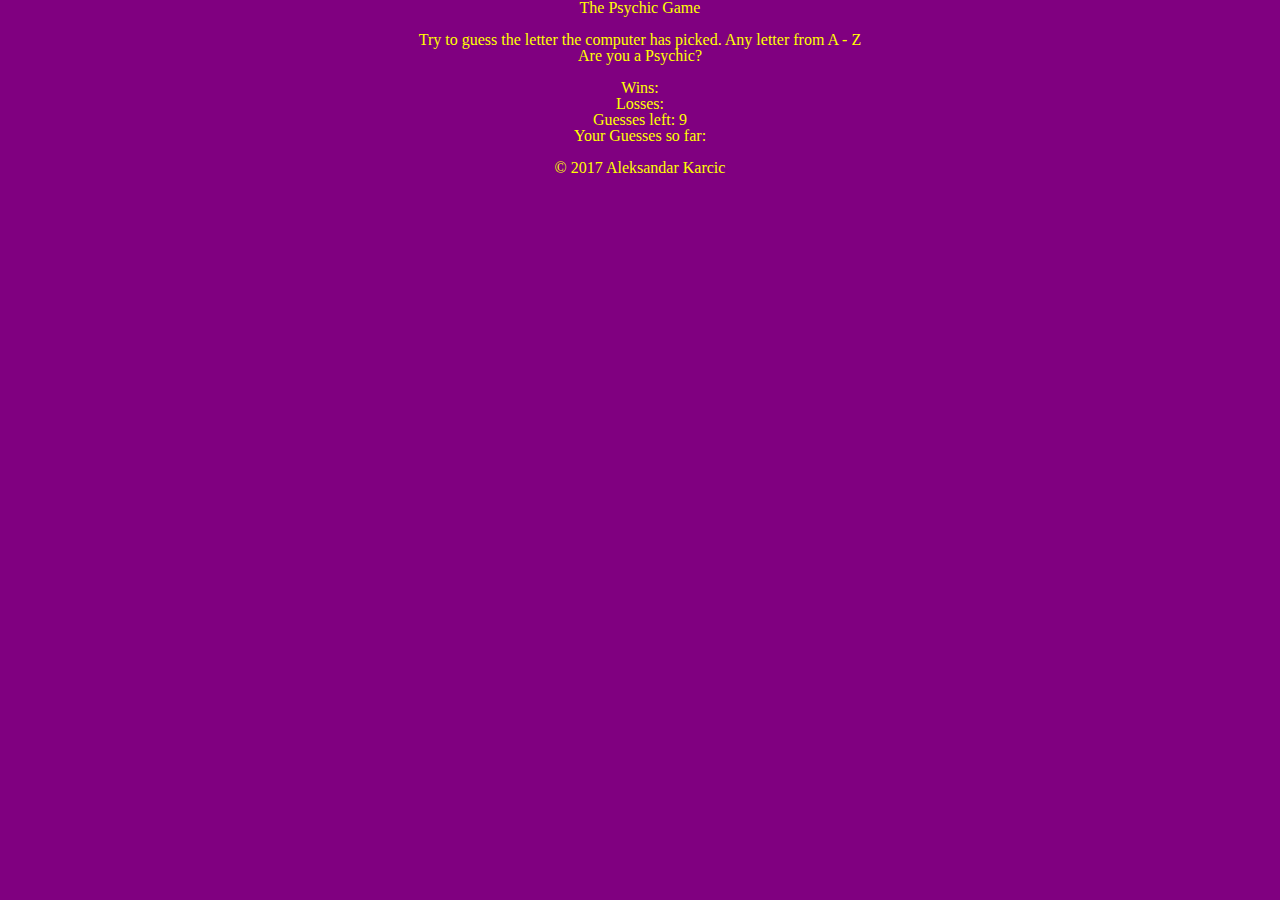
<file: index.html>
<!DOCTYPE html>
<html lang="en">
	
	<head>
		<meta charset="UTF-8">
		<meta name="viewport" content="width=device-width, initial-scale=1.0">
		<link rel="stylesheet" type="text/css" href="assets/css/style.css">
		<link rel="stylesheet" type="text/css" href="assets/css/reset.css">
		<script src="assets/game.js"></script>
		<title>The Psychic Game</title>
	</head>
	
	<body>
		<header>
			<h1>The Psychic Game</h1>
			<br />
			<h2>Try to guess the letter the computer has picked. Any letter from A - Z</h2>
		</header>

		<div>
			<h2>Are you a Psychic?</h2>
			<br />
		    <div id="wins">Wins: </div>
            <div id="losses">Losses: </div>
            <div id="guessesLeft">Guesses Left: </div>
            <div id="guessesSoFar">Your Guesses so far: </div>
		</div>
		<br />

		<footer>
			&copy; 2017 Aleksandar Karcic
		</footer>
		<script type="text/javascript" src="assets/game.js"></script>
	</body>
</html>
</file>
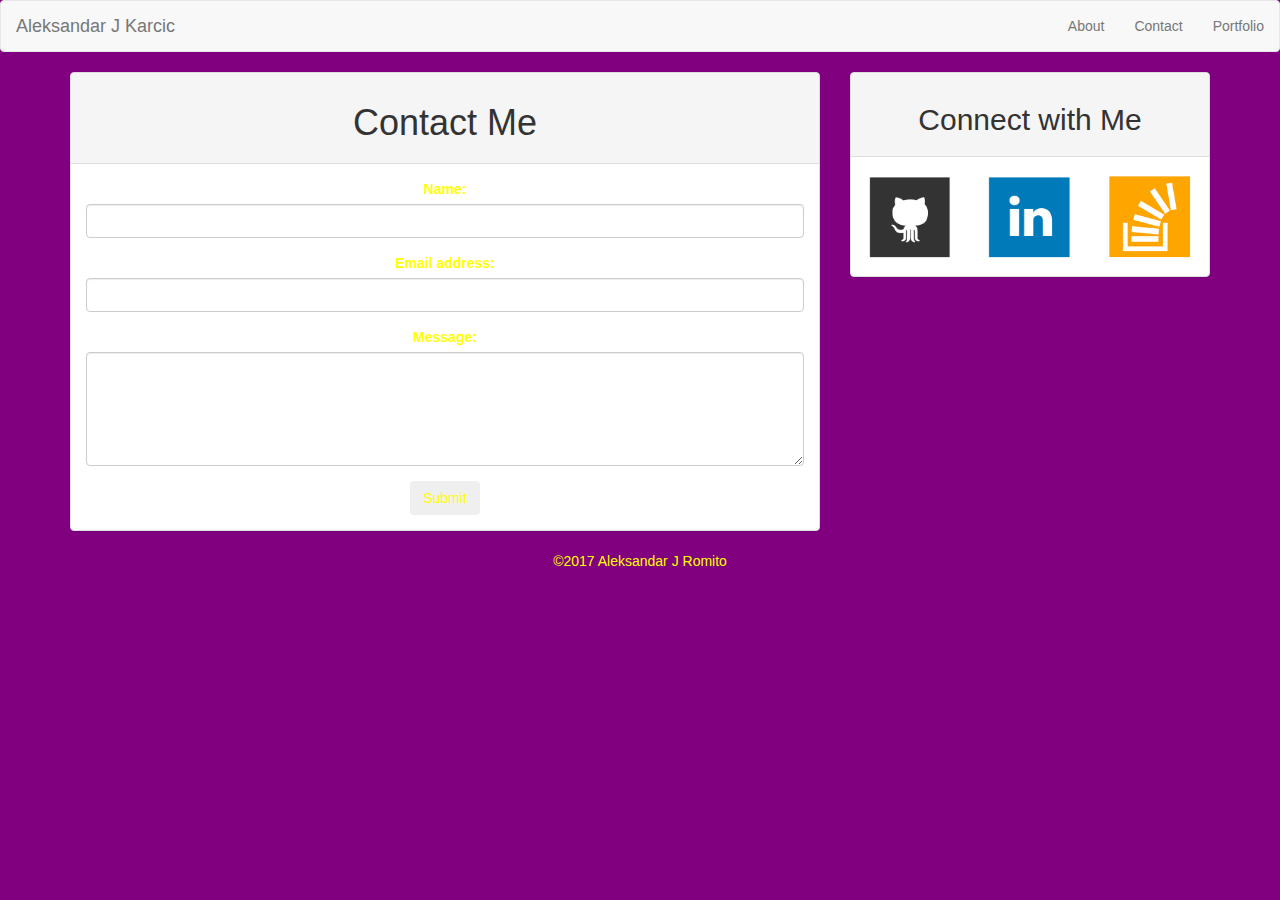
<file: contact.html>
<!DOCTYPE html>
<html lang="en">
<head>
	<meta charset="UTF-8">
	<meta name="viewport" content="width=device-width, initial-scale=1">
	<link rel="stylesheet" href="https://maxcdn.bootstrapcdn.com/bootstrap/3.3.7/css/bootstrap.min.css" integrity="sha384-BVYiiSIFeK1dGmJRAkycuHAHRg32OmUcww7on3RYdg4Va+PmSTsz/K68vbdEjh4u" crossorigin="anonymous">
	<link rel="stylesheet" type="text/css" href="assets/css/style.css">
	<title>Contact</title>
</head>

<body>
	<nav class="navbar navbar-default">
  <div class="container-fluid">
    <div class="navbar-header">
      <div class="navbar-brand">Aleksandar J Karcic</div>
    </div>
    <ul class="nav navbar-nav navbar-right">
      <li><a href="index.html"><span class="lineRight">About</span></a></li>
      <li><a href="contact.html">Contact</a></li>
      <li><a href="portfolio.html">Portfolio</a></li>
    </ul>
  </div>
</nav>

<div class="container">
	
	<div class="row">
		<div class="col-sm-12 col-sm-8">
			<div class="panel panel-default">
				<div class="panel-heading"><h1>Contact Me</h1></div>
				<div class="panel-body">
					<form>
					  <div class="form-group">
					    <label for="name">Name:</label>
					    <input type="text" class="form-control" id="name">
					  </div>
					  <div class="form-group">
					    <label for="email">Email address:</label>
					    <input type="email" class="form-control" id="email">
					  </div>
					  <div class="form-group">
						  <label for="message">Message:</label>
						  <textarea class="form-control" rows="5" id="message"></textarea>
					</div>
					  <button type="submit" class="btn">Submit</button>
					</form>
				</div>
			</div>
		</div>
		
		<div class="col-xs-12 col-md-4">
			
			<div class="panel panel-default">
				<div class="panel-heading">
					<h2>Connect with Me</h2>
				</div>
				
				<div class="panel-body">
					<div class="row">
						<a href="#"><img class="col-xs-4 col-md-4" src="assets/img/github-icon.png" alt="GitHub"></a>
						<a href="#"><img class="col-xs-4 col-md-4" src="assets/img/linkedin-icon.png" alt="LinkedIn"></a>
						<a href="#"><img class="col-xs-4 col-md-4" src="assets/img/stackoverflow-icon.png" alt="Stack Overflow"></a>
				  </div>
			  </div>
		  
		  </div>
		</div>
	</div>
</div>
    
    <footer class="footer">
      <div class="container">
        <p>&copy;2017 Aleksandar J Romito</p>
      </div>
    </footer>

</body>
</html>
</file>
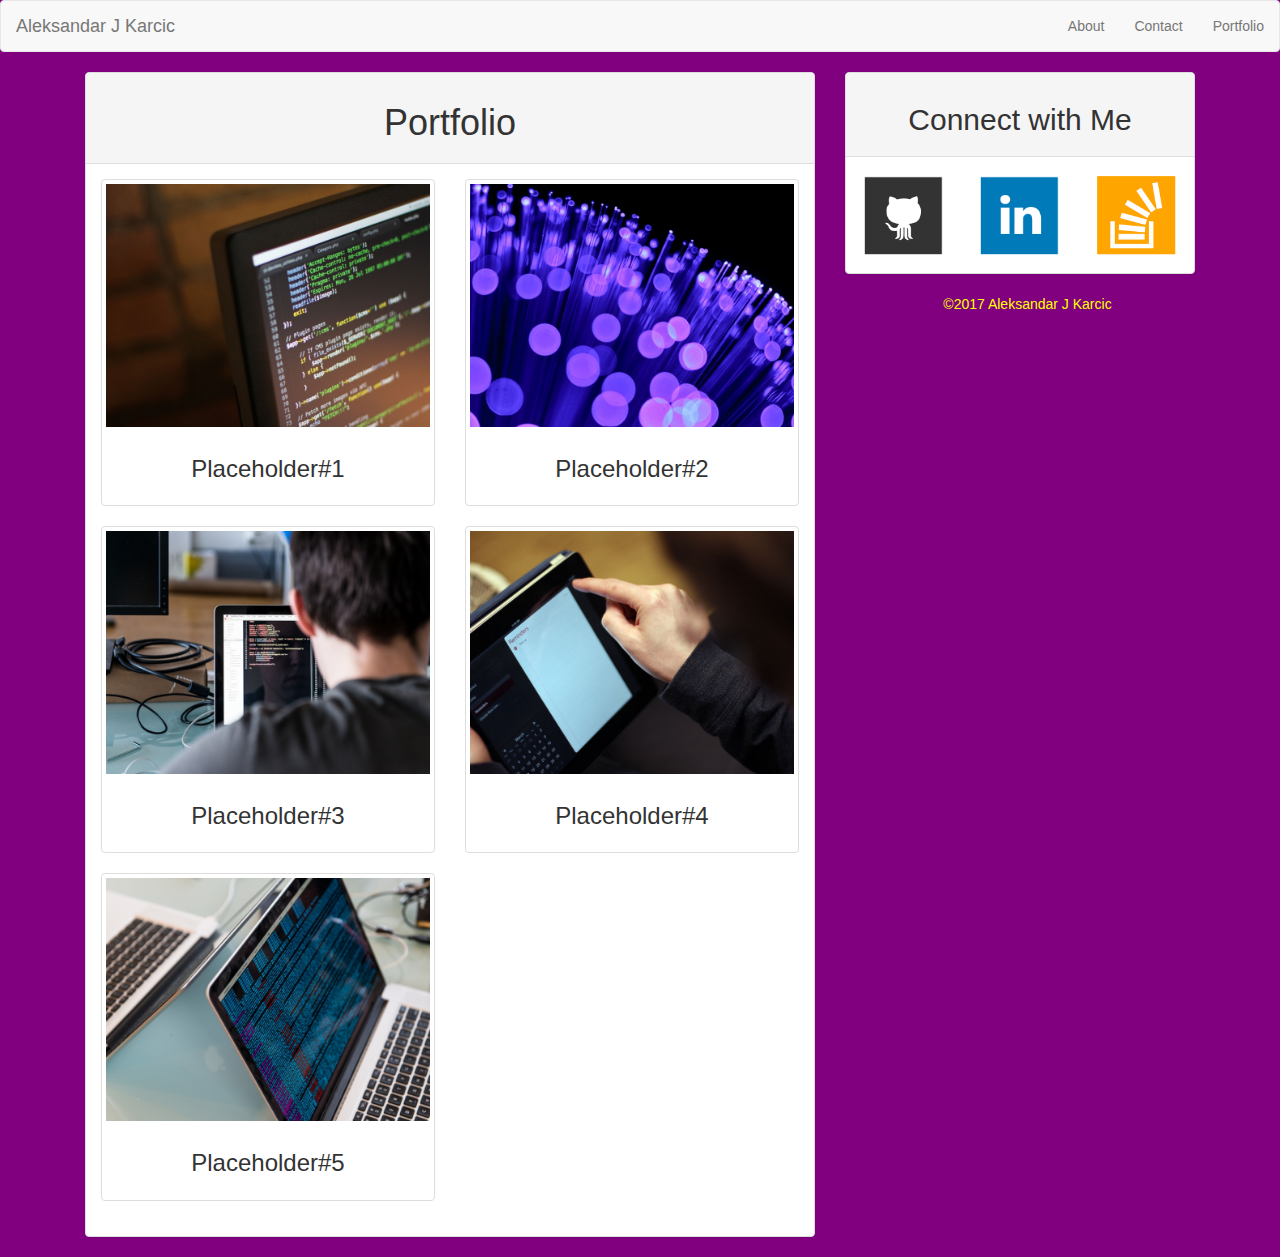
<file: portfolio.html>
<!DOCTYPE html>
<html lang="en">
<head>
  <meta charset="UTF-8">
  <meta name="viewport" content="width=device-width, initial-scale=1">
  <link rel="stylesheet" href="https://maxcdn.bootstrapcdn.com/bootstrap/3.3.7/css/bootstrap.min.css" integrity="sha384-BVYiiSIFeK1dGmJRAkycuHAHRg32OmUcww7on3RYdg4Va+PmSTsz/K68vbdEjh4u" crossorigin="anonymous">
  <link rel="stylesheet" type="text/css" href="assets/css/style.css">
	<title>Portfolio</title>
</head>
<body>
	<nav class="navbar navbar-default">
  <div class="container-fluid">
    <div class="navbar-header">
      <div class="navbar-brand">Aleksandar J Karcic</div>
    </div>
    <ul class="nav navbar-nav navbar-right">
      <li><a href="index.html">About</a></li>
      <li><a href="contact.html">Contact</a></li>
      <li><a href="portfolio.html">Portfolio</a></li>
    </ul>
  </div>
</nav>
<div class="container">
  <div class="row container">
    <div class="col-xs-12 col-md-8">
    <div class="panel panel-default">
        <div class="panel-heading">
          <h1>Portfolio</h1>
        </div>
        <div class="panel-body">
            <div class=" row">
              <div class="col-xs-12 col-md-6">
                <div class="col-sm-12 thumbnail text-center">
                  <a href="#>"><img alt="picture of a placeholder image" class="img-responsive" src="assets/img/img-1.jpg"></a>
                    <div class="caption">
                        <h3>Placeholder#1</h3>
                    </div>
                </div>
              </div>

                <div class="col-xs-12 col-md-6">
                  <div class="col-sm-12 thumbnail text-center">
                    <a href="#>"><img alt="picture of a placeholder image" class="img-responsive" src="assets/img/img-2.jpg"></a>
                    <div class="caption">
                        <h3>Placeholder#2</h3>
                    </div>
                  </div>
                </div>
                
                <div class="col-xs-12 col-md-6">
                  <div class="col-sm-12 thumbnail text-center">
                    <a href="#>"><img alt="picture of a placeholder image" class="img-responsive" src="assets/img/img-3.jpg"></a>
                    <div class="caption">
                        <h3>Placeholder#3</h3>
                    </div>
                  </div>
                </div>

                <div class="col-xs-12 col-md-6">
                  <div class="col-sm-12 thumbnail text-center">
                    <a href="#>"><img alt="picture of a placeholder image" class="img-responsive" src="assets/img/img-4.jpg"></a>
                      <div class="caption">
                          <h3>Placeholder#4</h3>
                      </div>
                  </div>
                </div>
                
                <div class="col-xs-12 col-md-6">
                    <div class="col-sm-12 thumbnail text-center">
                      <a href="#>"><img alt="picture of a placeholder image" class="img-responsive" src="assets/img/img-5.jpg"></a>
                      <div class="caption">
                          <h3>Placeholder#5</h3>
                      </div>
                    </div>
                </div>
              </div>
          </div>
      </div>
  </div>
        
  <div class="col-xs-12 col-md-4">
      <div class="panel panel-default">
        <div class="panel-heading">
          <h2>Connect with Me</h2>
        </div>
        <div class="panel-body"><div class="row">
          <a href="#"><img class="col-xs-4 col-md-4" src="assets/img/github-icon.png" alt="GitHub"></a>
          <a href="#"><img class="col-xs-4 col-md-4" src="assets/img/linkedin-icon.png" alt="LinkedIn"></a>
          <a href="#"><img class="col-xs-4 col-md-4" src="assets/img/stackoverflow-icon.png" alt="Stack Overflow"></a>
        </div>
      </div>
  </div>    
</div>   


</body>
<footer class="footer">
  <div class="container">
    <p>&copy;2017 Aleksandar J Karcic</p>
  </div>
</footer>
</html>
</file>
<file: assets/css/style.css>
body {
	text-align: center;
	background-color: purple;
	color: yellow;
}
</file>
